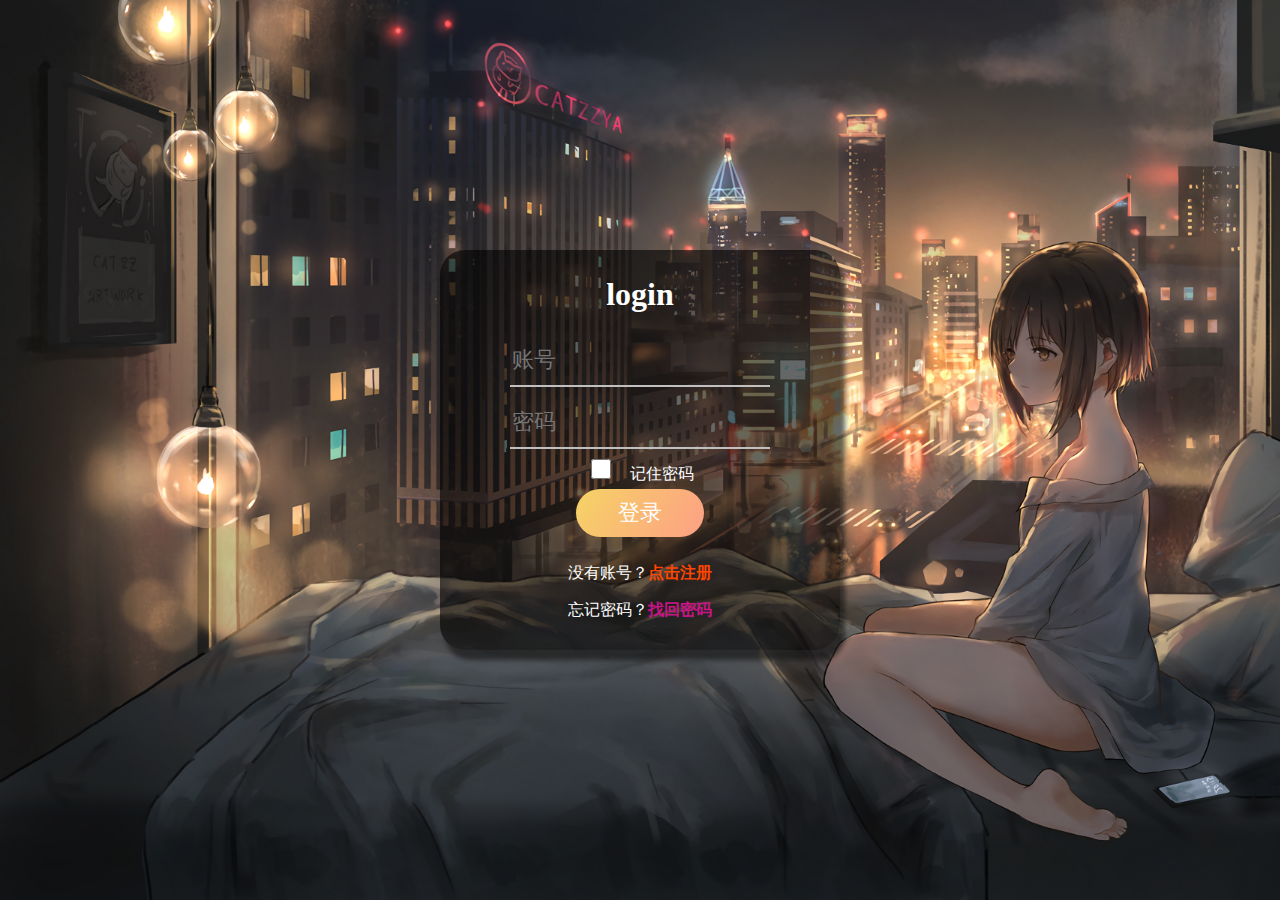
<file: lxx41/web/login.html>
<!DOCTYPE html>
<html lang="en">
<head>
    <meta charset="UTF-8">
    <meta http-equiv="X-UA-Compatible" content="IE=edge">
    <meta name="viewport" content="width=device-width, initial-scale=1.0">
    <title>登录</title>
    <!-- 引入css -->
    <link rel="stylesheet" href="css/login_style.css">
</head>
<body onload="autoFill()">
<div class="bigbox">
    <form action="doLogin" onsubmit="return validateForm()" method="post" class="login" novalidate>
        <h1>login</h1>
        <input type="text" name="username" id="username" placeholder="账号" required>
        <span id="username-error" class="error-message" style="color:red;display: none;" >账号不能为空</span>
        <input type="password" name="password" id="password" placeholder="密码" required>
        <div>
            <input type="checkbox" id="rememberMe" name="rememberMe" style="width: 20px;height: 20px;">
            <label for="rememberMe" style="color:white;">记住密码</label>
        </div>
        <input type="submit" class="btn" value="登录">
        <div class ="register_one-link">
            <p style="color:white">没有账号？<a href="register.html">点击注册</a></p>
        </div>
        <div class="register_two-link">
            <p style="color:white">忘记密码？<a href="recover.html">找回密码</a></p>
        </div>
    </form>
</div>
<script>
    function validateForm(){
        var username=document.getElementById("username").value;
        if(username===""){
            alert("用户名不能为空!");
            document.getElementById("username").focus();
            return false;
        }
        return true;
    }
    function autoFill() {
        var username = getCookie("username");
        var password = getCookie("password");
        if (username && password) {
            document.getElementsByName("username")[0].value = decodeURIComponent(username);
            document.getElementsByName("password")[0].value = decodeURIComponent(password);
            document.getElementsByName("rememberMe")[0].checked = true;
        }
    }
    function getCookie(name) {
        var cookies = document.cookie.split("; ");
        for (var i = 0; i < cookies.length; i++) {
            var cookie = cookies[i].split("=");
            if (name == cookie[0]) {
                return cookie[1];
            }
        }
        return null;
    }
</script>
</body>
</html>
</file>
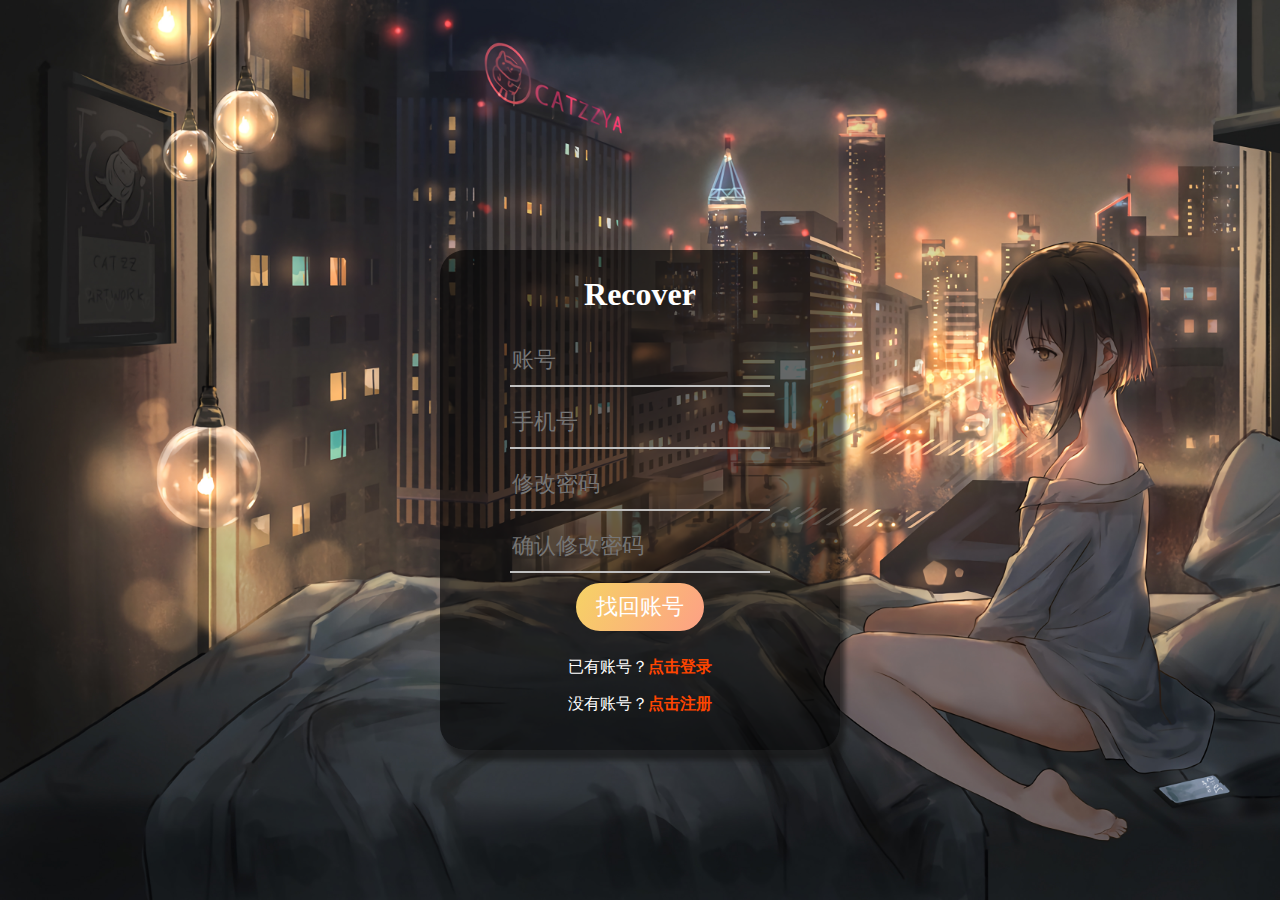
<file: lxx41/web/recover.html>
<!DOCTYPE html>
<html lang="en">
<head>
    <meta charset="UTF-8">
    <meta http-equiv="X-UA-Compatible" content="IE=edge">
    <meta name="viewport" content="width=device-width, initial-scale=1.0">
    <title>找回账户</title>
    <!-- 引入css -->
    <link rel="stylesheet" href="css/recover_style.css">
</head>
<body>
<div class="bigbox">
    <form action="/recover" onsubmit="return validateForm()" method="post" class="recover" novalidate>
        <h1>Recover</h1>
        <input type="text" placeholder="账号" name="username" id="username" required>
        <input type="text" placeholder="手机号" name="phone" id="phone" required>
        <input type="text" placeholder="修改密码" name="password" id="password" required>
        <input type="text" placeholder="确认修改密码" name="c_password" id="c_password" required>
        <input type="submit" class="btn" value="找回账号">
        <div class ="recover_one-link">
            <p style="color:white">已有账号？<a href="login.html">点击登录</a></p>
        </div>
        <div class ="recover_one-link">
            <p style="color:white">没有账号？<a href="register.html">点击注册</a></p>
        </div>
    </form>
</div>
<script>
    function validateForm()
    {
        var username=document.getElementById("username").value;
        var phone=document.getElementById("phone").value;
        var password=document.getElementById("password").value;
        var c_password=document.getElementById("c_password").value;
        if(username==="")
        {
            alert("用户名不能为空!");
            document.getElementById("username").focus();
            return false;
        }
        if(phone==="")
        {
            alert("手机号不能为空!");
            document.getElementById("phone").focus();
            return false;
        }
        var phone_test=/^[1][3,4,5,7,8][0-9]{9}$/;
        if(!phone_test.test(phone))
        {
            alert("手机号输入错误！")
            document.getElementById("phone").focus();
            return false;
        }
        if(password==="")
        {
            alert("密码不能为空")
            document.getElementById("password").focus();
            return false;
        }
        if(c_password==="")
        {
            alert("确认密码不能为空")
            document.getElementById("c_password").focus();
            return false;
        }
        if(password!==c_password)
        {
            alert("密码和确认密码不一致")
            document.getElementById("phone").focus();
            return false;
        }
        return true;
    }
</script>
</body>
</file>
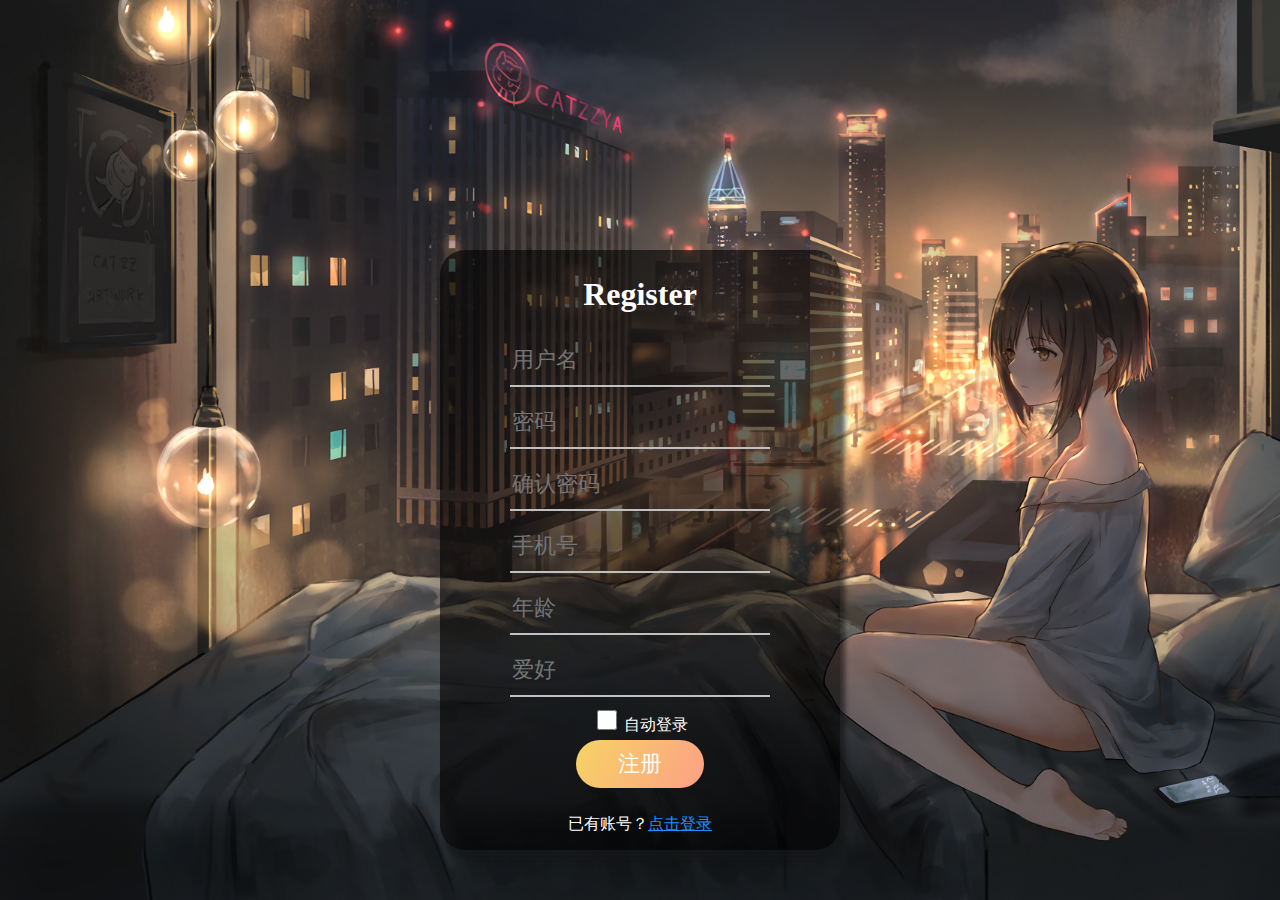
<file: lxx41/web/register.html>
<!DOCTYPE html>
<html lang="en">
<head>
    <meta charset="UTF-8">
    <meta http-equiv="X-UA-Compatible" content="IE=edge">
    <meta name="viewport" content="width=device-width, initial-scale=1.0">
    <title>注册</title>
    <!-- 引入css -->
    <link rel="stylesheet" href="css/register_style.css">
</head>
<body>
<div class="bigbox">
    <form action="/register" onsubmit="return validateForm()" method="post" class="register" novalidate>
        <h1>Register</h1>
        <input type="text" placeholder="用户名" name="username" id="username" required>
        <input type="text" placeholder="密码" name="password" id="password" required>
        <input type="text" placeholder="确认密码" name="c_password" id="c_password" required>
        <input type="text" placeholder="手机号" name="phone" id="phone" required>
        <input type="text" placeholder="年龄" name="age" id="age" required>
        <input type="text" placeholder="爱好" name="hobby" id="hobby" required>
        <div>
            <input type="checkbox" style="width: 20px;height: 20px;" id="rememberMe" name="rememberMe">
            <label for="rememberMe" style="color:white;width: 20px;">自动登录</label>
        </div>
        <input type="submit" class="btn" value="注册">
        <p style="color:white">已有账号？<a class="register_one-link" href="login.html">点击登录</a></p>
    </form>
</div>
<script>
    function validateForm(){
        var username=document.getElementById("username").value;
        var password=document.getElementById("password").value;
        var c_password=document.getElementById("c_password").value;
        var phone=document.getElementById("phone").value;
        if(username===""){
           alert("用户名不能为空!");
           document.getElementById("username").focus();
           return false;
        }
        if(password==="")
        {
            alert("密码不能为空!");
            document.getElementById("password").focus();
            return false;
        }
        if(c_password==="")
        {
            alert("确认密码不能为空!");
            document.getElementById("c_password").focus();
            return false;
        }
        if(password!==c_password)
        {
            alert("密码和确认密码不一致!");
            document.getElementById("c_password").focus();
            return false;
        }
        if(phone==="")
        {
            alert("手机号不能为空!");
            document.getElementById("phone").focus();
            return false;
        }
        var phone_test=/^[1][3,4,5,7,8][0-9]{9}$/;
        if(!phone_test.test(phone))
        {
            alert("手机号输入错误！")
            document.getElementById("phone").focus();
            return false;
        }
        return true;
    }
    function showSuccessMessage() {
        alert("注册成功");
    }
</script>
</body>
</html>
</file>
<file: lxx41/web/css/login_style.css>
*{
    user-select: none;
    /* 无法选中,整体感更强 */
}

body{
    /* 设置背景 */
    background-image: url(../img/bg.jpg);
    /* 平铺 */
    background-repeat: no-repeat;
    /* 按照屏幕大小计算尺寸 */
    background-size: cover;
    /* fixed */
    background-attachment: fixed;
}

.login{
    /* 绝对定位 */
    position: absolute;
    /* 设置位置 距离顶部50% 外边框-200px 距离左边50% */
    top: 50%;
    margin-top: -200px;
    left: 50%;
    /* form表单宽度400px 这里回200px */
    margin-left: -200px;
    width: 400px;
    height: 400px;
    /* 边框锐度 */
    border-radius: 25px;
    background-color: #00000098;
    /* 居中 */
    text-align: center;
    padding: 5px 40px;
    /* 标准盒子 */
    box-sizing: border-box;
    /* 阴影 */
    box-shadow: 5px 10px 5px #161616a8;
}

.login h1{
    /* 引入字体 */
    font-family: "微软雅黑";
    color: white;
}
.login input[type="checkbox"]
{
    width: 20px;
    margin-right: 15px;
    margin-top:auto;
}
.register_one-link a{
    color:orangered;
    text-decoration: none;
    font-weight: bold;
}
.register_one-link a:hover
{
    color:darkred;
}
.register_two-link a{
    color:mediumvioletred;
    text-decoration: none;
    font-weight: bold;
}
.register_two-link a:hover
{
    color:darkred;
}
.error-message{
    color:red;
    display: none;
    font-size: 15px;
    margin-top: 5px;
    margin-bottom: 5px;
}

input{
    /* 设置背景颜色 */
    background-color: rgba(255, 255, 255, 0);
    /* 设置宽度高度 */
    width: 80%;
    height: 48px;
    /* 设置底部距离 */
    margin-bottom: 10px;
    /* 边框设置为0 然后给底部边框设置宽度和颜色 */
    border: 0px;
    border-bottom: 2px solid silver;
    /* 点击白色的去除 */
    outline: none;
    /* 字体大小和颜色改变 */
    font-size: 22px;
    color: white;
}

form img{
    /* 设置大小然后定位 */
    width: 32px;
    /* 相对定位 */
    position: relative;
    top: 5px;
}

.btn{
    /* 设置宽度 设置边框锐度 */
    /* 去除下边框的白色 */
    border: 0px;
    width: 40%;
    background-image: linear-gradient(120deg,#f6d365 0% ,#fda085 100%);
    border-radius: 25px;
}
/* 当按钮被鼠标触发的时候 */
.btn:hover{
    background-image: linear-gradient(to right,#b4731d 0% ,#f16943 100%);
}
</file>
<file: lxx41/web/css/recover_style.css>
*{
    user-select: none;
    /* 无法选中,整体感更强 */
}

body{
    /* 设置背景 */
    background-image: url(../img/bg.jpg);
    /* 平铺 */
    background-repeat: no-repeat;
    /* 按照屏幕大小计算尺寸 */
    background-size: cover;
    /* fixed */
    background-attachment: fixed;
}

.recover{
    /* 绝对定位 */
    position: absolute;
    /* 设置位置 距离顶部50% 外边框-200px 距离左边50% */
    top: 50%;
    margin-top: -200px;
    left: 50%;
    /* form表单宽度400px 这里回200px */
    margin-left: -200px;
    width: 400px;
    height: 500px;
    /* 边框锐度 */
    border-radius: 25px;
    background-color: #00000098;
    /* 居中 */
    text-align: center;
    padding: 5px 40px;
    /* 标准盒子 */
    box-sizing: border-box;
    /* 阴影 */
    box-shadow: 5px 10px 5px #161616a8;
}

.recover h1{
    /* 引入字体 */
    font-family: "微软雅黑", serif;
    color: white;
}
.recover_one-link a{
    color:orangered;
    text-decoration: none;
    font-weight: bold;
}
.recover_one-link a:hover
{
    color:darkred;
}
.recover_two-link a{
    color:mediumvioletred;
    text-decoration: none;
    font-weight: bold;
}
.recover_two-link a:hover
{
    color:darkred;
}
.error-message{
    color:red;
    display: none;
    font-size: 15px;
    margin-top: 5px;
    margin-bottom: 5px;
}

input{
    /* 设置背景颜色 */
    background-color: rgba(255, 255, 255, 0);
    /* 设置宽度高度 */
    width: 80%;
    height: 48px;
    /* 设置底部距离 */
    margin-bottom: 10px;
    /* 边框设置为0 然后给底部边框设置宽度和颜色 */
    border: 0px;
    border-bottom: 2px solid silver;
    /* 点击白色的去除 */
    outline: none;
    /* 字体大小和颜色改变 */
    font-size: 22px;
    color: white;
}

form img{
    /* 设置大小然后定位 */
    width: 32px;
    /* 相对定位 */
    position: relative;
    top: 5px;
}

.btn{
    /* 设置宽度 设置边框锐度 */
    /* 去除下边框的白色 */
    border: 0px;
    width: 40%;
    background-image: linear-gradient(120deg,#f6d365 0% ,#fda085 100%);
    border-radius: 25px;
}
/* 当按钮被鼠标触发的时候 */
.btn:hover{
    background-image: linear-gradient(to right,#b4731d 0% ,#f16943 100%);
}
</file>
<file: lxx41/web/css/register_style.css>
*{
    user-select: none;
    /* 无法选中,整体感更强 */
}
body{
    /* 设置背景 */
    background-image: url(../img/bg.jpg);
    /* 平铺 */
    background-repeat: no-repeat;
    /* 按照屏幕大小计算尺寸 */
    background-size: cover;
    /* fixed */
    background-attachment: fixed;
}
.transparent-form {
    border: 1px solid transparent;
}
.register{
    /* 绝对定位 */
    position: absolute;
    /* 设置位置 距离顶部50% 外边框-200px 距离左边50% */
    top: 50%;
    margin-top: -200px;
    left: 50%;
    /* form表单宽度400px 这里回200px */
    margin-left: -200px;
    width: 400px;
    height: 600px;
    /* 边框锐度 */
    border-radius: 25px;
    background-color: #00000098;
    /* 居中 */
    text-align: center;
    padding: 5px 40px;
    /* 标准盒子 */
    box-sizing: border-box;
    /* 阴影 */
    box-shadow: 5px 10px 5px #161616a8;
}
.register h1{
    /* 引入字体 */
    font-family: "微软雅黑", serif;
    color: white;
}
.container {
    width: 300px;
    padding: 16px;
    background-color: white;
    margin: 100px auto;
    border: 1px solid #ccc;
    border-radius: 4px;
}
input{
    /* 设置背景颜色 */
    background-color: rgba(255, 255, 255, 0);
    /* 设置宽度高度 */
    width: 80%;
    height: 48px;
    /* 设置底部距离 */
    margin-bottom: 10px;
    /* 边框设置为0 然后给底部边框设置宽度和颜色 */
    border: 0px;
    border-bottom: 2px solid silver;
    /* 点击白色的去除 */
    outline: none;
    /* 字体大小和颜色改变 */
    font-size: 22px;
    color: white;
}

button {
    background-color: #4CAF50;
    color: white;
    padding: 14px 20px;
    margin: 8px 0;
    border: none;
    cursor: pointer;
    width: 100%;
}
.btn{
    /* 设置宽度 设置边框锐度 */
    /* 去除下边框的白色 */
    border: 0px;
    width: 40%;
    background-image: linear-gradient(120deg,#f6d365 0% ,#fda085 100%);
    border-radius: 25px;
}
.btn:hover{
    background-image: linear-gradient(to right,#b4731d 0% ,#f16943 100%);
}
a {
    color: dodgerblue;
}
.register_one-link a{
    color:orangered;
    text-decoration: none;
    font-weight: bold;
}
.register_one-link a:hover
{
    color:darkred;
}
</file>
